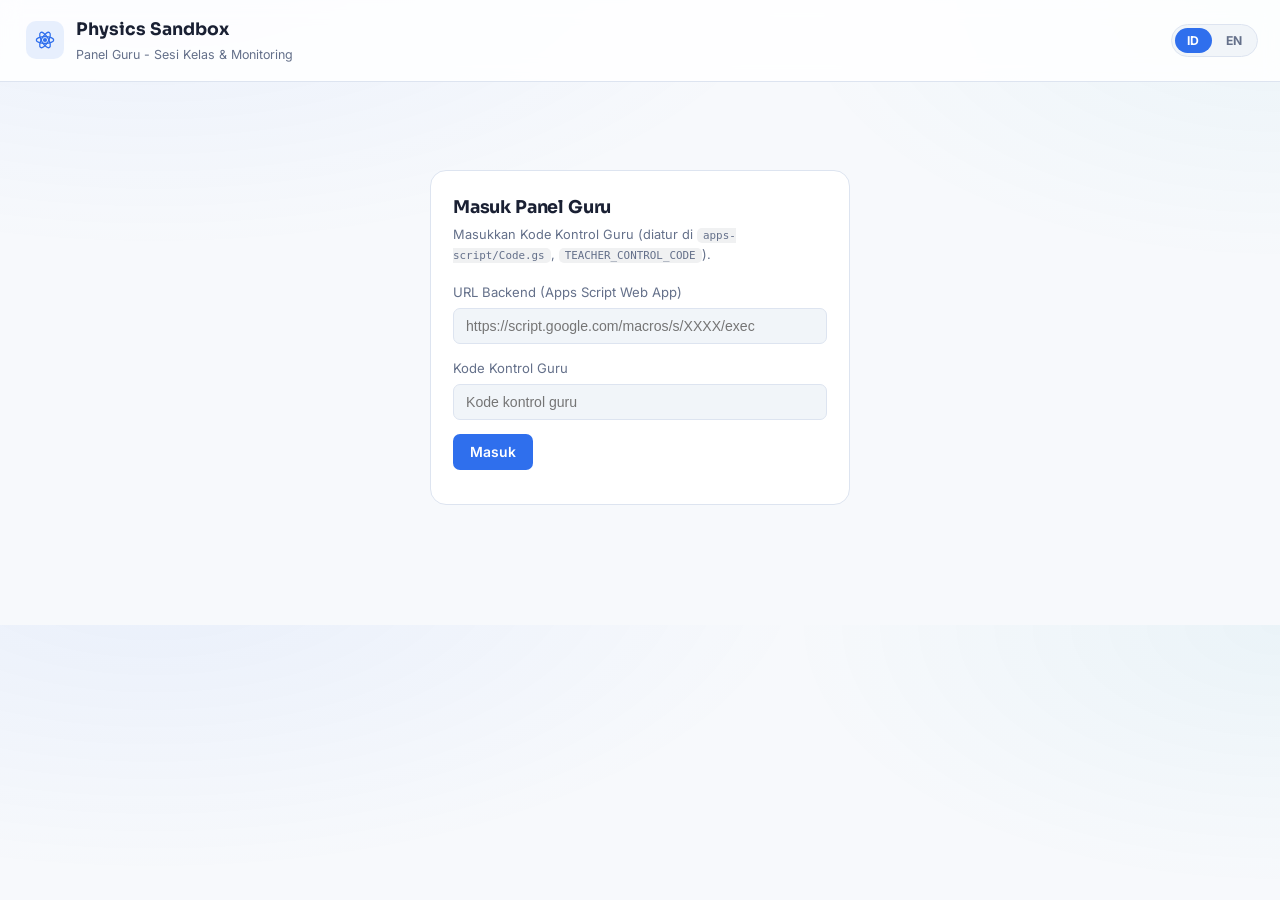
<file: teacher.html>
<!DOCTYPE html>
<html lang="id">
<head>
<meta charset="UTF-8">
<meta name="viewport" content="width=device-width, initial-scale=1.0">
<title>Panel Guru - Physics Sandbox</title>
<link rel="icon" href="data:image/svg+xml,<svg xmlns=%22http://www.w3.org/2000/svg%22 viewBox=%220 0 24 24%22><circle cx=%2212%22 cy=%2212%22 r=%2210%22 fill=%22%230f172a%22/><circle cx=%2212%22 cy=%2212%22 r=%222.3%22 fill=%22%2338bdf8%22/><ellipse cx=%2212%22 cy=%2212%22 rx=%229%22 ry=%223.6%22 fill=%22none%22 stroke=%22%2338bdf8%22 stroke-width=%221.4%22/></svg>">
<link href="https://fonts.googleapis.com/css2?family=Sora:wght@500;600;700&family=Inter:wght@400;500;600;700&display=swap" rel="stylesheet">
<link rel="stylesheet" href="css/style.css">
<style>
  .teacher-wrap { max-width: 880px; margin: 0 auto; padding: 28px 20px 60px; }
  .teacher-card { background: var(--panel); border: 1px solid var(--border); border-radius: var(--radius-lg); padding: 22px; margin-bottom: 20px; }
  .teacher-card h2 { margin: 0 0 4px; font-size: 1.1rem; }
  .teacher-card .muted { margin: 0 0 16px; }
  .code-display { font-family: monospace; font-size: 2.2rem; letter-spacing: 0.12em; font-weight: 700; color: var(--accent); background: var(--panel-light); border: 1px dashed var(--border); border-radius: var(--radius-md); padding: 14px 20px; text-align: center; margin: 10px 0 16px; }
  .field-row { display: flex; gap: 10px; flex-wrap: wrap; margin-bottom: 14px; }
  .field-row > div { flex: 1; min-width: 200px; }
  .field-row label { display: block; font-size: 0.82rem; color: var(--muted); margin-bottom: 5px; }
  .field-row select, .field-row input { width: 100%; background: var(--panel-light); border: 1px solid var(--border); border-radius: var(--radius-sm); color: var(--text); padding: 9px 12px; font-size: 0.88rem; }
  .teacher-actions { display: flex; gap: 10px; flex-wrap: wrap; }
  table.roster-table { width: 100%; border-collapse: collapse; font-size: 0.86rem; }
  table.roster-table th, table.roster-table td { text-align: left; padding: 8px 10px; border-bottom: 1px solid var(--border); }
  table.roster-table th { color: var(--muted); font-weight: 600; font-size: 0.78rem; text-transform: uppercase; letter-spacing: 0.03em; }
  .status-dot { display: inline-block; width: 8px; height: 8px; border-radius: 50%; margin-right: 6px; }
  .status-dot.online { background: var(--good); }
  .status-dot.away { background: var(--warn); }
  .status-dot.stale { background: var(--muted); }
  .teacher-note { font-size: 0.8rem; color: var(--muted); margin-top: 6px; }
  #teacher-login-card { max-width: 420px; margin: 60px auto; }
  [hidden] { display: none !important; }
</style>
</head>
<body>

<header class="site-header">
  <div class="header-inner">
    <a href="index.html" class="brand" style="text-decoration:none;">
      <span class="brand-icon" aria-hidden="true">
        <svg viewBox="0 0 24 24"><circle cx="12" cy="12" r="2.3" fill="currentColor"/><ellipse cx="12" cy="12" rx="9.5" ry="3.8" fill="none" stroke="currentColor" stroke-width="1.4"/><ellipse cx="12" cy="12" rx="9.5" ry="3.8" fill="none" stroke="currentColor" stroke-width="1.4" transform="rotate(60 12 12)"/><ellipse cx="12" cy="12" rx="9.5" ry="3.8" fill="none" stroke="currentColor" stroke-width="1.4" transform="rotate(120 12 12)"/></svg>
      </span>
      <span class="brand-text">
        <span class="brand-title">Physics Sandbox</span>
        <span class="brand-sub">Panel Guru - Sesi Kelas &amp; Monitoring</span>
      </span>
    </a>
    <div class="header-actions">
      <div class="lang-switch" id="lang-switch" role="group" data-i18n-title="header.lang.title" title="Ganti bahasa">
        <button type="button" class="lang-switch-btn" data-lang="id">ID</button>
        <button type="button" class="lang-switch-btn" data-lang="en">EN</button>
      </div>
    </div>
  </div>
</header>

<div class="teacher-wrap">

  <div class="teacher-card" id="teacher-login-card">
    <h2 data-i18n="teacher.login.title">Masuk Panel Guru</h2>
    <p class="muted small" data-i18n-html="teacher.login.desc">Masukkan Kode Kontrol Guru (diatur di <code>apps-script/Code.gs</code>, <code>TEACHER_CONTROL_CODE</code>).</p>
    <div class="field-row">
      <div>
        <label data-i18n="teacher.backendurl.label">URL Backend (Apps Script Web App)</label>
        <input type="text" id="teacher-backend-input" placeholder="https://script.google.com/macros/s/XXXX/exec">
      </div>
    </div>
    <div class="field-row">
      <div>
        <label data-i18n="teacher.controlcode.label">Kode Kontrol Guru</label>
        <input type="password" id="teacher-control-input" data-i18n-placeholder="teacher.controlcode.placeholder" placeholder="Kode kontrol guru">
      </div>
    </div>
    <div class="teacher-actions">
      <button type="button" id="teacher-login-btn" class="btn btn-primary" data-i18n="teacher.login.btn">Masuk</button>
    </div>
    <p class="teacher-note" id="teacher-login-status"></p>
  </div>

  <div id="teacher-panel" hidden>
    <div class="teacher-card">
      <h2 data-i18n="teacher.session.title">Sesi Kelas</h2>
      <p class="muted small" data-i18n="teacher.session.desc">Tentukan satu aktivitas yang wajib dikerjakan bareng semua siswa yang gabung. Siswa gabung lewat tombol Pengaturan di situs utama, masukkan kode di bawah.</p>

      <div id="teacher-no-session">
        <div class="field-row">
          <div>
            <label data-i18n="teacher.topic.label">Topik</label>
            <select id="teacher-topic-select"></select>
          </div>
          <div>
            <label data-i18n="teacher.tab.label">Tab</label>
            <select id="teacher-tab-select">
              <option value="0" data-i18n="tab.materi">Materi Belajar</option>
              <option value="1" data-i18n="tab.eksperimen">Eksperimen</option>
              <option value="2" data-i18n="tab.latihan">Latihan Soal</option>
              <option value="3" data-i18n="tab.lab">Lab Simulasi Virtual</option>
            </select>
          </div>
        </div>
        <div class="teacher-actions">
          <button type="button" id="teacher-start-btn" class="btn btn-primary" data-i18n="teacher.startsession.btn">Mulai Sesi Baru</button>
        </div>
      </div>

      <div id="teacher-has-session" hidden>
        <p class="muted small" data-i18n="teacher.sharecode.desc">Kode untuk dibagikan ke siswa (tulis di papan tulis / sebutkan):</p>
        <div class="code-display" id="teacher-code-display">------</div>
        <div class="field-row">
          <div>
            <label data-i18n="teacher.activetopic.label">Topik aktif sekarang</label>
            <select id="teacher-topic-select-2"></select>
          </div>
          <div>
            <label data-i18n="teacher.activetab.label">Tab aktif sekarang</label>
            <select id="teacher-tab-select-2">
              <option value="0" data-i18n="tab.materi">Materi Belajar</option>
              <option value="1" data-i18n="tab.eksperimen">Eksperimen</option>
              <option value="2" data-i18n="tab.latihan">Latihan Soal</option>
              <option value="3" data-i18n="tab.lab">Lab Simulasi Virtual</option>
            </select>
          </div>
        </div>
        <div class="teacher-actions">
          <button type="button" id="teacher-update-btn" class="btn btn-primary" data-i18n="teacher.applychanges.btn">Terapkan Perubahan</button>
          <button type="button" id="teacher-end-btn" class="btn btn-secondary" data-i18n="teacher.endsession.btn">Akhiri Sesi</button>
        </div>
      </div>
      <p class="teacher-note" id="teacher-session-status"></p>
    </div>

    <div class="teacher-card">
      <h2 data-i18n="teacher.gate.title">Konfirmasi Menunggu</h2>
      <p class="muted small" data-i18n="teacher.gate.desc">Siswa yang sudah menjawab benar pertanyaan konfirmasi Eksperimen, atau mengirim refleksi Lab Simulasi, muncul di sini menunggu keputusanmu. Diperbarui otomatis bersamaan dengan Progres Siswa (~8 detik).</p>
      <div style="overflow-x:auto;">
        <table class="roster-table">
          <thead>
            <tr>
              <th data-i18n="teacher.gate.th.student">Siswa</th>
              <th data-i18n="teacher.gate.th.topic">Topik</th>
              <th data-i18n="teacher.gate.th.stage">Tahap</th>
              <th data-i18n="teacher.gate.th.summary">Ringkasan/Refleksi Siswa</th>
              <th data-i18n="teacher.gate.th.submitted">Dikirim</th>
              <th data-i18n="teacher.gate.th.action">Aksi</th>
            </tr>
          </thead>
          <tbody id="gate-pending-body">
            <tr><td colspan="6" class="muted small" data-i18n="teacher.gate.empty">Tidak ada yang menunggu konfirmasi saat ini.</td></tr>
          </tbody>
        </table>
      </div>
      <p class="teacher-note" id="gate-decide-status"></p>
    </div>

    <div class="teacher-card">
      <h2 data-i18n="teacher.progress.title">Progres Siswa (real-time)</h2>
      <p class="muted small" data-i18n="teacher.progress.desc">Diperbarui otomatis tiap ~8 detik. ID siswa bersifat anonim (tanpa nama), digenerate otomatis per perangkat.</p>
      <div style="overflow-x:auto;">
        <table class="roster-table">
          <thead>
            <tr><th data-i18n="teacher.th.studentid">ID Siswa</th><th data-i18n="teacher.th.activity">Aktivitas sekarang</th><th data-i18n="teacher.th.lastreport">Terakhir lapor</th></tr>
          </thead>
          <tbody id="roster-body">
            <tr><td colspan="3" class="muted small" data-i18n="teacher.roster.empty">Belum ada siswa yang gabung.</td></tr>
          </tbody>
        </table>
      </div>
      <p class="teacher-note" id="roster-count"></p>
    </div>
  </div>

</div>

<script src="js/config.js"></script>
<script src="js/i18n.js"></script>
<!-- content.js memakai INCLINE_TROLLEY_SIM (didefinisikan di demo-simulations.js)
     saat menyusun konten Eksperimen topik Kinematics - wajib dimuat SEBELUM
     content.js di sini juga (bug lama: sebelumnya cuma ada di index.html,
     jadi content.js selalu gagal di tengah jalan & mematahkan sisa isinya
     tiap kali teacher.html dibuka - kena dampak juga oleh field materiCheck/
     eksperimenCheck topik lain yang baru ditambahkan di content.js). -->
<script src="js/demo-simulations.js"></script>
<script src="js/content.js"></script>
<script src="js/teacher.js"></script>
<script>applyStaticI18n(); initLangSwitch();</script>
</body>
</html>
</file>
<file: css/style.css>
:root {
  /* Tema terang & profesional (diperbarui 2026-09-09 atas permintaan user:
     "buat tema nya jadi terang dan profesional dengan layout yang menarik
     dan elegan"). Aksen dibuat lebih gelap/saturasi tinggi (#2f6fed, bukan
     #5b8def versi dark-theme) supaya teks putih di atasnya tetap kontras
     AA-compliant di atas latar terang - lihat juga semua tempat yang dulu
     hardcode teks #051022 (navy gelap, dirancang untuk aksen versi lama)
     yang sudah diganti jadi putih supaya senada dengan aksen baru ini. */
  --bg: #f7f9fc;
  --panel: #ffffff;
  --panel-light: #f1f5f9;
  --panel-hover: #e6ecf5;
  --border: #dde4f0;
  --text: #1a2033;
  --muted: #64708a;
  --accent: #2f6fed;
  --accent-soft: rgba(47,111,237,0.10);
  --accent-dark: #1e4fc4;
  --accent-2: #0891b2;
  --good: #059669;
  --good-soft: rgba(5,150,105,0.12);
  --warn: #d97706;
  --warn-soft: rgba(217,119,6,0.12);
  --danger: #dc2626;
  --as-color: #2f6fed;
  --a2-color: #9333ea;
  --radius-lg: 16px;
  --radius-md: 10px;
  --radius-sm: 7px;
  --shadow-lg: 0 20px 44px -18px rgba(15,23,42,0.16);
  --shadow-md: 0 10px 26px -12px rgba(15,23,42,0.14);
  --header-h: 68px;
  font-family: "Inter", "Segoe UI", system-ui, -apple-system, Roboto, sans-serif;
}

* { box-sizing: border-box; }

/* Perbaikan penting: elemen dengan class yang men-set `display` (flex/grid/dst)
   akan mengabaikan atribut `hidden` bawaan HTML kecuali dipaksa di sini.
   Tanpa baris ini, elemen seperti .key-banner atau .welcome-panel bisa tetap
   terlihat walau `element.hidden = true` sudah di-set lewat JS. */
[hidden] { display: none !important; }

body {
  margin: 0;
  background:
    radial-gradient(1100px 520px at 12% -10%, rgba(47,111,237,0.07), transparent 60%),
    radial-gradient(900px 480px at 100% 0%, rgba(8,145,178,0.05), transparent 55%),
    var(--bg);
  color: var(--text);
  line-height: 1.6;
  -webkit-font-smoothing: antialiased;
}

h1, h2, h3, h4 { font-family: "Sora", "Inter", system-ui, sans-serif; letter-spacing: -0.01em; }

/* ---------------- Header ---------------- */
.site-header {
  background: rgba(255,255,255,0.85);
  backdrop-filter: blur(10px);
  border-bottom: 1px solid var(--border);
  position: sticky;
  top: 0;
  z-index: 40;
}
.header-inner {
  max-width: 1440px;
  margin: 0 auto;
  padding: 12px 22px;
  display: flex;
  align-items: center;
  justify-content: space-between;
  gap: 16px;
}
.brand {
  display: flex;
  align-items: center;
  gap: 12px;
  background: none;
  border: none;
  cursor: pointer;
  padding: 4px;
  text-align: left;
  border-radius: var(--radius-sm);
}
.brand:hover { background: var(--panel-light); }
.brand-icon {
  width: 38px; height: 38px;
  display: flex; align-items: center; justify-content: center;
  color: var(--accent);
  background: var(--accent-soft);
  border-radius: 10px;
  flex: none;
}
.brand-icon svg { width: 22px; height: 22px; }
.brand-text { display: flex; flex-direction: column; }
.brand-title { font-family: "Sora", sans-serif; font-weight: 700; font-size: 1.08rem; color: var(--text); }
.brand-sub { margin-top: 1px; color: var(--muted); font-size: 0.78rem; }

.header-actions { display: flex; align-items: center; gap: 10px; }

.key-status-pill {
  display: flex; align-items: center; gap: 8px;
  background: var(--panel-light);
  border: 1px solid var(--border);
  color: var(--muted);
  padding: 7px 13px;
  border-radius: 999px;
  cursor: pointer;
  font-size: 0.8rem;
  font-weight: 500;
}
.key-status-pill:hover { border-color: var(--accent); color: var(--text); }
.key-status-dot { width: 8px; height: 8px; border-radius: 50%; background: var(--danger); flex: none; }
.key-status-dot.key-status-on { background: var(--good); }

.settings-btn {
  display: flex; align-items: center; gap: 7px;
  background: var(--panel-light);
  border: 1px solid var(--border);
  color: var(--text);
  padding: 8px 15px;
  border-radius: var(--radius-sm);
  cursor: pointer;
  font-size: 0.85rem;
  font-weight: 500;
}
.settings-btn svg { width: 17px; height: 17px; }
.settings-btn:hover { border-color: var(--accent); background: var(--panel-hover); }

/* ---------------- Pengalih bahasa (ID/EN) ---------------- */
.lang-switch {
  display: flex;
  background: var(--panel-light);
  border: 1px solid var(--border);
  border-radius: 999px;
  padding: 3px;
  gap: 2px;
}
.lang-switch-btn {
  background: none;
  border: none;
  color: var(--muted);
  padding: 5px 12px;
  border-radius: 999px;
  cursor: pointer;
  font-size: 0.76rem;
  font-weight: 700;
  letter-spacing: 0.02em;
  font-family: inherit;
}
.lang-switch-btn:hover { color: var(--text); }
.lang-switch-btn.active { background: var(--accent); color: #ffffff; }

@media (max-width: 640px) {
  .brand-sub { display: none; }
  .settings-btn span:last-child { display: none; }
}

/* ---------------- Layout & sidebar ---------------- */
.layout {
  display: grid;
  grid-template-columns: 280px 1fr;
  max-width: 1440px;
  margin: 0 auto;
  gap: 22px;
  padding: 22px;
  align-items: start;
  transition: grid-template-columns 0.28s cubic-bezier(.4,0,.2,1);
}
/* Begitu sebuah topik aktif, kolom sidebar dilepas sepenuhnya (lebar 0) -
   #topic-nav pindah jadi position:fixed (lihat di bawah) sehingga TIDAK
   memakan ruang sama sekali dan konten mendapat lebar penuh. */
body.nav-collapsed .layout { grid-template-columns: 0px 1fr; }

#nav-toggle {
  position: fixed;
  top: calc(var(--header-h) + 14px);
  left: 14px;
  z-index: 46;
  width: 34px; height: 34px;
  display: flex; align-items: center; justify-content: center;
  background: var(--panel-light);
  border: 1px solid var(--border);
  color: var(--muted);
  border-radius: 50%;
  cursor: pointer;
  box-shadow: var(--shadow-md);
  transition: transform 0.25s ease, color 0.2s ease, opacity 0.2s ease;
}
#nav-toggle svg { width: 15px; height: 15px; }
#nav-toggle:hover { color: var(--accent); border-color: var(--accent); }
body.nav-pinned #nav-toggle { transform: rotate(180deg); color: var(--accent); }
/* Saat belum ada topik dipilih (sidebar sudah tampil penuh secara normal di
   grid), tombol pin ini tidak diperlukan. */
body:not(.nav-collapsed) #nav-toggle { opacity: 0; pointer-events: none; }
@media (max-width: 900px) { #nav-toggle { display: none; } }

.topic-nav {
  background: var(--panel);
  border: 1px solid var(--border);
  border-radius: var(--radius-lg);
  padding: 14px 10px;
  max-height: calc(100vh - var(--header-h) - 40px);
  overflow-y: auto;
  overflow-x: hidden;
  position: sticky;
  top: calc(var(--header-h) + 18px);
  width: 100%;
  scrollbar-width: thin;
}

/* Mode "auto-hide": begitu topik aktif, nav sepenuhnya disembunyikan
   (tidak memakan ruang, tidak bisa diklik) dan cuma tombol bulat #nav-toggle
   yang terlihat. Meng-hover tombol itu (atau nav itu sendiri, lewat class
   "nav-peek" yang diatur app.js) menampilkannya lagi sebagai panel melayang
   di atas konten - konten sendiri tidak pernah bergeser/terganggu. */
body.nav-collapsed .topic-nav {
  position: fixed;
  left: 14px;
  top: calc(var(--header-h) + 14px);
  width: 280px;
  max-height: calc(100vh - var(--header-h) - 28px);
  opacity: 0;
  transform: translateX(-14px) scale(0.98);
  pointer-events: none;
  box-shadow: var(--shadow-lg);
  transition: opacity 0.18s ease, transform 0.18s ease;
  z-index: 44;
}
body.nav-collapsed.nav-peek .topic-nav,
body.nav-pinned .topic-nav {
  opacity: 1;
  transform: translateX(0) scale(1);
  pointer-events: auto;
}

.nav-group-title {
  font-size: 0.68rem;
  text-transform: uppercase;
  letter-spacing: 0.08em;
  color: var(--muted);
  margin: 14px 10px 7px;
  white-space: nowrap;
  overflow: hidden;
}
.nav-group-title:first-child { margin-top: 4px; }

.nav-item {
  display: flex;
  align-items: center;
  gap: 9px;
  width: 100%;
  text-align: left;
  background: transparent;
  border: none;
  color: var(--text);
  padding: 9px 10px;
  border-radius: var(--radius-sm);
  cursor: pointer;
  font-size: 0.87rem;
  white-space: nowrap;
  overflow: hidden;
}
.nav-item:hover { background: var(--panel-light); }
.nav-item.active { background: var(--accent); color: #ffffff; font-weight: 600; }
.nav-item .num { color: var(--muted); font-variant-numeric: tabular-nums; width: 1.5em; flex: none; font-size: 0.82rem; }
.nav-item.active .num { color: rgba(255,255,255,0.75); }
.nav-item .dot { width: 6px; height: 6px; border-radius: 50%; flex: none; }
.nav-item .label { overflow: hidden; text-overflow: ellipsis; }
.nav-item.session-locked { opacity: 0.4; cursor: not-allowed; }
.nav-item.session-locked:hover { background: transparent; }
.nav-item.session-active { box-shadow: inset 0 0 0 1.5px var(--accent); }
.nav-item .session-dot { width: 7px; height: 7px; border-radius: 50%; background: var(--accent); flex: none; margin-left: auto; box-shadow: 0 0 0 3px var(--accent-soft); }
.nav-item.active .session-dot { background: #ffffff; box-shadow: 0 0 0 3px rgba(255,255,255,0.3); }
.dot-ready { background: var(--good); }
.dot-soon { background: var(--border); }

/* grid-column eksplisit ini WAJIB ada: begitu #topic-nav berpindah jadi
   position:fixed (mode auto-hide, lihat body.nav-collapsed .topic-nav di
   bawah), elemen itu keluar dari alur grid sepenuhnya. Tanpa baris ini,
   grid auto-placement akan menaruh .content-area ke kolom pertama yang
   kosong (lebar 0px) alih-alih kolom kedua, membuat seluruh konten
   terjepit jadi kolom sempit. */
.content-area { min-width: 0; grid-column: 2; }
.topic-nav { grid-column: 1; }
@media (max-width: 900px) {
  .content-area, .topic-nav { grid-column: 1; }
}

/* ============================================================
   Onboarding gate (wajib sebelum situs bisa diakses)
   ------------------------------------------------------------
   Overlay layar penuh: API key -> pilih peran (siswa/bukan siswa)
   -> (siswa) nama+kelas -> kode dari guru, ATAU (bukan siswa)
   kode eksplorasi. #site-shell (header, nav, konten) baru
   ditampilkan setelah semua langkah yang relevan selesai.
   ============================================================ */
.onboarding-gate {
  position: fixed;
  inset: 0;
  z-index: 500;
  display: flex;
  align-items: center;
  justify-content: center;
  padding: 24px;
  overflow-y: auto;
  background:
    radial-gradient(1100px 520px at 12% -10%, rgba(47,111,237,0.07), transparent 60%),
    radial-gradient(900px 480px at 100% 0%, rgba(8,145,178,0.05), transparent 55%),
    var(--bg);
}
.gate-card {
  width: 100%;
  max-width: 560px;
  margin: auto;
  background: linear-gradient(160deg, var(--panel-light), var(--panel));
  border: 1px solid var(--border);
  border-radius: var(--radius-lg);
  padding: 30px 32px;
  box-shadow: var(--shadow-lg);
}
.gate-brand { display: flex; align-items: center; gap: 12px; margin-bottom: 24px; }
.gate-brand .brand-icon { width: 36px; height: 36px; }
.gate-brand .brand-title { font-family: "Sora", sans-serif; font-weight: 700; font-size: 1.05rem; }
.gate-step h2 { margin: 0 0 8px; font-size: 1.2rem; }
.gate-step > p.muted { margin: 0 0 18px; }
.gate-step label { display: block; font-size: 0.85rem; color: var(--muted); margin: 0 0 14px; }
.gate-step label input {
  width: 100%; margin-top: 6px;
  background: var(--bg); border: 1px solid var(--border); color: var(--text);
  border-radius: var(--radius-sm); padding: 10px 12px; font-size: 0.9rem;
}
.gate-step label input:focus { outline: none; border-color: var(--accent); }
.gate-role-options { display: flex; flex-direction: column; gap: 12px; margin-top: 4px; }
.gate-role-btn {
  display: flex; flex-direction: column; gap: 4px; text-align: left;
  background: var(--panel); border: 1px solid var(--border); color: var(--text);
  padding: 16px 18px; border-radius: var(--radius-md); cursor: pointer; font-family: inherit;
}
.gate-role-btn:hover { border-color: var(--accent); background: var(--panel-hover); }
.gate-role-btn strong { font-size: 0.98rem; }
.gate-back-row { margin-top: 14px; margin-bottom: 0; }

/* ---------------- Welcome / onboarding ---------------- */
.welcome-panel {
  display: flex;
  flex-direction: column;
  gap: 20px;
}
.welcome-intro, .topic-header {
  background: var(--panel);
  border: 1px solid var(--border);
  border-radius: var(--radius-lg);
  padding: 24px 26px;
}
.welcome-intro h2 { margin-top: 0; font-size: 1.4rem; }
.muted { color: var(--muted); }
.muted.small { font-size: 0.8rem; margin-top: 8px; }

.badge {
  display: inline-block;
  font-size: 0.7rem;
  padding: 3px 10px;
  border-radius: 999px;
  font-weight: 600;
  letter-spacing: 0.02em;
}
.badge-ready { background: var(--good-soft); color: var(--good); }
.badge-soon { background: rgba(148,163,184,0.15); color: var(--muted); }
.badge-as { background: var(--accent-soft); color: var(--as-color); }
.badge-a2 { background: rgba(147,51,234,0.10); color: var(--a2-color); }

.onboarding-card {
  background: linear-gradient(160deg, var(--panel-light), var(--panel));
  border: 1px solid var(--border);
  border-radius: var(--radius-lg);
  padding: 26px 28px;
  box-shadow: var(--shadow-md);
}
.onboarding-head h3 { margin: 0 0 8px; font-size: 1.15rem; color: var(--text); }
.onboarding-head p { margin: 0 0 18px; }

.onboarding-steps {
  list-style: none;
  counter-reset: step;
  margin: 0 0 16px;
  padding: 0;
  display: flex;
  flex-direction: column;
  gap: 16px;
}
.onboarding-steps li {
  counter-increment: step;
  display: flex;
  gap: 14px;
  align-items: flex-start;
}
.onboarding-steps li::before {
  content: counter(step);
  flex: none;
  width: 28px; height: 28px;
  border-radius: 50%;
  background: var(--accent);
  color: #ffffff;
  font-weight: 700;
  font-size: 0.85rem;
  display: flex; align-items: center; justify-content: center;
  margin-top: 1px;
}
.step-body { flex: 1; min-width: 0; }
.step-body p { margin: 0 0 8px; }

.key-input-row { display: flex; flex-wrap: wrap; gap: 8px; }
.key-input-row input {
  flex: 1;
  min-width: 220px;
  background: var(--bg);
  border: 1px solid var(--border);
  color: var(--text);
  border-radius: var(--radius-sm);
  padding: 9px 12px;
  font-size: 0.88rem;
}
.onboarding-status { font-size: 0.82rem; margin: 8px 0 0; min-height: 1.2em; color: var(--muted); }
.onboarding-status.ok { color: var(--good); }
.onboarding-footnote { margin-top: 4px; font-size: 0.8rem; }
.onboarding-footnote a { color: var(--accent); }

.onboarding-done-row { display: flex; align-items: flex-start; gap: 14px; }
.onboarding-done-icon {
  width: 40px; height: 40px; flex: none;
  border-radius: 50%;
  background: var(--good-soft);
  color: var(--good);
  display: flex; align-items: center; justify-content: center;
}
.onboarding-done-icon svg { width: 22px; height: 22px; }
.onboarding-done-row h3 { margin: 0 0 4px; font-size: 1.05rem; }
.onboarding-done-row .link-btn { color: var(--accent); }

/* ---------------- Topic header / tabs ---------------- */
.topic-header { border-radius: var(--radius-lg) var(--radius-lg) 0 0; border-bottom: none; margin-bottom: 0; }
.topic-header h2 { margin: 8px 0 4px; font-size: 1.3rem; }
.topic-header p { margin: 0; color: var(--muted); }

.tabs {
  display: flex;
  flex-wrap: wrap;
  background: rgba(255,255,255,0.92);
  backdrop-filter: blur(8px);
  border: 1px solid var(--border);
  border-top: none;
  position: sticky;
  top: var(--header-h);
  z-index: 20;
}
.tab-btn {
  display: flex;
  align-items: center;
  gap: 8px;
  background: transparent;
  border: none;
  color: var(--muted);
  padding: 13px 18px;
  cursor: pointer;
  font-size: 0.87rem;
  font-weight: 500;
  border-bottom: 2px solid transparent;
  white-space: nowrap;
}
.tab-btn svg { width: 17px; height: 17px; flex: none; }
.tab-btn:hover { color: var(--text); }
.tab-btn.active { color: var(--accent); border-bottom-color: var(--accent); }
@media (max-width: 640px) {
  .tab-btn span { display: none; }
  .tab-btn { padding: 12px 14px; }
}

.tab-panels {
  background: var(--panel);
  border: 1px solid var(--border);
  border-top: none;
  border-radius: 0 0 var(--radius-lg) var(--radius-lg);
  padding: 24px 26px;
}
.tab-panel { display: none; }
.tab-panel.active { display: block; }

.tab-panel h3 { color: var(--text); font-size: 1.1rem; border-left: 3px solid var(--accent); padding-left: 10px; margin: 26px 0 12px; }
.tab-panel h3:first-child { margin-top: 0; }
.tab-panel h4 { color: var(--accent); font-size: 0.98rem; margin: 20px 0 8px; }
.tab-panel table { border-collapse: collapse; width: 100%; margin: 14px 0; font-size: 0.9rem; }
.tab-panel th, .tab-panel td {
  border: 1px solid var(--border);
  padding: 7px 10px;
  text-align: center;
}
.tab-panel th { background: var(--panel-light); font-weight: 600; }
.formula-box {
  background: var(--panel-light);
  border-left: 3px solid var(--accent);
  padding: 12px 18px;
  border-radius: var(--radius-sm);
  margin: 14px 0;
  overflow-x: auto;
}

/* ---------------- Media kontekstual (foto & video) ---------------- */
.media-row {
  display: grid;
  grid-template-columns: 1fr 1fr;
  gap: 16px;
  margin: 16px 0 22px;
}
@media (max-width: 760px) { .media-row { grid-template-columns: 1fr; } }
.media-card {
  background: var(--panel-light);
  border: 1px solid var(--border);
  border-radius: var(--radius-md);
  overflow: hidden;
}
.media-card img { display: block; width: 100%; height: 190px; object-fit: contain; background: #eef2f7; }
.media-card .media-video-wrap { position: relative; width: 100%; padding-top: 56.25%; background: #000; }
.media-card .media-video-wrap iframe { position: absolute; inset: 0; width: 100%; height: 100%; border: none; }
.media-caption { padding: 10px 14px; font-size: 0.78rem; color: var(--muted); line-height: 1.5; }
.media-caption strong { color: var(--text); }
.media-caption a { color: var(--accent); }

.question-card {
  background: var(--panel-light);
  border: 1px solid var(--border);
  border-radius: var(--radius-md);
  padding: 15px 18px;
  margin-bottom: 14px;
}
.question-card .q-title { font-weight: 600; margin-bottom: 6px; color: var(--text); }
.question-card .options { list-style: none; padding: 0; margin: 8px 0; }
.question-card .options li { padding: 4px 0; }
.reveal-btn {
  background: none;
  border: 1px solid var(--accent);
  color: var(--accent);
  padding: 5px 13px;
  border-radius: var(--radius-sm);
  cursor: pointer;
  font-size: 0.8rem;
  margin-top: 6px;
}
.reveal-btn:hover { background: var(--accent-soft); }
.solution {
  margin-top: 10px;
  padding-top: 10px;
  border-top: 1px dashed var(--border);
  display: none;
}
.solution.show { display: block; }

.sim-embed {
  border: 1px solid var(--border);
  border-radius: var(--radius-md);
  overflow: hidden;
  margin: 14px 0;
  background: #eef2f7;
}
.sim-embed iframe { width: 100%; height: 420px; border: none; display: block; }

/* ---------------- Lab tab ---------------- */
.key-banner {
  display: flex;
  align-items: center;
  justify-content: space-between;
  flex-wrap: wrap;
  gap: 10px;
  background: var(--warn-soft);
  border: 1px solid rgba(217,119,6,0.35);
  color: var(--warn);
  padding: 12px 16px;
  border-radius: var(--radius-md);
  margin-bottom: 18px;
  font-size: 0.88rem;
}

.lab-grid {
  display: grid;
  grid-template-columns: 1fr 1fr;
  gap: 18px;
}
.lab-preview-card { grid-column: 1 / -1; }
.lab-card {
  background: var(--panel-light);
  border: 1px solid var(--border);
  border-radius: var(--radius-md);
  padding: 18px 20px;
}
.lab-card h3 {
  margin-top: 0;
  display: flex;
  align-items: center;
  gap: 10px;
  border-left: none;
  padding-left: 0;
  font-size: 1rem;
}
.step-num {
  width: 22px; height: 22px;
  border-radius: 50%;
  background: var(--accent-soft);
  color: var(--accent);
  font-size: 0.75rem;
  font-weight: 700;
  display: flex; align-items: center; justify-content: center;
  flex: none;
}
@media (max-width: 800px) {
  .lab-grid { grid-template-columns: 1fr; }
}

.prompt-form label {
  display: block;
  font-size: 0.85rem;
  color: var(--muted);
  margin-bottom: 12px;
}
.prompt-form select, .prompt-form input[type=text], .prompt-form textarea,
#final-prompt, #backend-url-input, #settings-key-input, #lab-reflection-input, .code-editor {
  width: 100%;
  margin-top: 5px;
  background: var(--bg);
  border: 1px solid var(--border);
  color: var(--text);
  border-radius: var(--radius-sm);
  padding: 9px 11px;
  font-size: 0.88rem;
  font-family: inherit;
}
.prompt-form select:focus, .prompt-form input:focus, .prompt-form textarea:focus,
#final-prompt:focus, #backend-url-input:focus, #settings-key-input:focus, #lab-reflection-input:focus, .code-editor:focus {
  outline: none;
  border-color: var(--accent);
}
#lab-reflection-input { resize: vertical; }
#final-prompt { font-family: inherit; }
.code-editor { font-family: "Fira Code", Consolas, monospace; font-size: 0.8rem; height: 320px; margin-top: 10px; }

.btn {
  display: inline-flex;
  align-items: center;
  gap: 8px;
  border: none;
  border-radius: var(--radius-sm);
  padding: 10px 17px;
  cursor: pointer;
  font-size: 0.87rem;
  font-weight: 600;
  font-family: inherit;
}
.btn svg { width: 16px; height: 16px; flex: none; }
.btn-primary { background: var(--accent); color: #ffffff; }
.btn-primary:hover { background: var(--accent-dark); }
.btn-secondary { background: var(--panel); border: 1px solid var(--border); color: var(--text); }
.btn-secondary:hover { border-color: var(--accent); color: var(--accent); }
.btn-small { padding: 7px 12px; font-size: 0.8rem; }
.btn-icon { padding: 9px; }
.btn:disabled { opacity: 0.45; cursor: not-allowed; }

.link-btn {
  background: none; border: none; padding: 0;
  color: inherit; text-decoration: underline;
  font: inherit; cursor: pointer;
}

.lab-actions { display: flex; align-items: center; gap: 12px; margin-top: 12px; flex-wrap: wrap; }
.preview-toolbar { display: flex; gap: 10px; margin-bottom: 12px; flex-wrap: wrap; }
.preview-frame {
  width: 100%;
  height: 480px;
  border: 1px solid var(--border);
  border-radius: var(--radius-sm);
  background: white;
}
.mode-banner {
  margin-top: 12px;
  padding: 10px 14px;
  border-radius: var(--radius-sm);
  font-size: 0.85rem;
  background: var(--warn-soft);
  color: var(--warn);
  border: 1px solid rgba(217,119,6,0.3);
}
.mode-banner .link-btn { color: var(--warn); }

/* ---------------- Modal ---------------- */
.modal {
  position: fixed; inset: 0;
  background: rgba(4,7,15,0.7);
  backdrop-filter: blur(3px);
  display: flex; align-items: center; justify-content: center;
  z-index: 60;
  padding: 20px;
}
.modal[hidden] { display: none; }
.modal-box {
  background: var(--panel);
  border: 1px solid var(--border);
  border-radius: var(--radius-lg);
  padding: 24px 28px;
  max-width: 480px;
  width: 100%;
  box-shadow: var(--shadow-lg);
}
.modal-head { display: flex; align-items: center; justify-content: space-between; margin-bottom: 4px; }
.modal-head h3 { margin: 0; font-size: 1.1rem; }
.icon-btn {
  background: none; border: none; color: var(--muted); cursor: pointer;
  padding: 4px; border-radius: 6px; display: flex;
}
.icon-btn:hover { color: var(--text); background: var(--panel-light); }
.icon-btn svg { width: 18px; height: 18px; }
.modal-box label { display: block; font-size: 0.85rem; color: var(--muted); margin: 14px 0 6px; }
.modal-actions { display: flex; gap: 10px; margin-top: 18px; justify-content: flex-end; }
#confirm-modal .modal-box { max-width: 560px; max-height: 82vh; overflow-y: auto; }

/* ---------------- Konfirmasi pemahaman (gate) & framing PjBL ---------------- */
.pjbl-stage-label {
  font-size: 0.78rem;
  font-weight: 600;
  color: var(--accent);
  background: var(--accent-soft);
  border-radius: var(--radius-sm);
  padding: 6px 12px;
  display: inline-block;
  margin: 0 0 14px;
}
.question-card {
  background: var(--panel-light);
  border: 1px solid var(--border);
  border-radius: var(--radius-md);
  padding: 14px 16px;
  margin-bottom: 14px;
}
.question-card:last-child { margin-bottom: 0; }
.q-title { font-weight: 700; font-size: 0.82rem; color: var(--muted); margin-bottom: 6px; }
.options-input { display: flex; flex-direction: column; gap: 6px; margin-top: 8px; }
.option-radio {
  display: flex;
  align-items: flex-start;
  gap: 8px;
  font-size: 0.88rem;
  padding: 6px 8px;
  border-radius: var(--radius-sm);
  cursor: pointer;
}
.option-radio:hover { background: var(--panel-hover); }
.option-radio input { margin-top: 3px; flex: none; }
.confirm-feedback { margin: 8px 0 0; }
.confirm-feedback.ok { color: var(--good); }
.confirm-feedback.warn { color: var(--warn); }
/* Status skor kuis Materi (lihat openConfirmModal() di app.js) - dipakai
   saat skor siswa BELUM mencapai ambang minimum (PASS_THRESHOLD_MATERI),
   supaya pesan "pelajari kembali materi" cukup mencolok dibanding
   .teacher-note biasa yang berwarna muted. */
.gate-score-fail { color: var(--warn); font-weight: 600; }

.gate-banner {
  display: flex;
  align-items: flex-start;
  gap: 8px;
  border-radius: var(--radius-md);
  padding: 12px 14px;
  font-size: 0.85rem;
  margin-bottom: 16px;
}
.gate-banner-icon { flex: none; }
.gate-pending { background: var(--warn-soft); color: var(--warn); }
.gate-approved { background: var(--good-soft); color: var(--good); }
.gate-rejected { background: rgba(220,38,38,0.10); color: var(--danger); }
.gate-retry-btn { margin-top: 8px; }

/* Kartu & tombol gaya "panel guru" yang dipakai juga di index.html (mis.
   refleksi Lab) - definisi lengkap (warna dsb) sudah ada di sini supaya
   tidak perlu duplikasi <style> inline seperti di teacher.html. */
.teacher-actions { display: flex; gap: 10px; flex-wrap: wrap; }
.teacher-note { font-size: 0.8rem; color: var(--muted); margin-top: 6px; }

.advanced-settings { margin-top: 16px; }
.advanced-settings summary {
  cursor: pointer;
  font-size: 0.82rem;
  color: var(--muted);
  padding: 6px 0;
}
.advanced-settings summary:hover { color: var(--text); }

code {
  background: rgba(15,23,42,0.06);
  padding: 1px 6px;
  border-radius: 5px;
  font-size: 0.85em;
  font-family: "Fira Code", Consolas, monospace;
}

@media (max-width: 900px) {
  /* Auto-hide lewat hover tidak relevan di layar sentuh, jadi di mobile
     sidebar selalu tampil normal, mengalir di atas konten (bukan overlay). */
  .layout { grid-template-columns: 1fr; }
  body.nav-collapsed .layout { grid-template-columns: 1fr; }
  body.nav-collapsed .topic-nav,
  body.nav-pinned .topic-nav {
    position: static;
    width: 100%;
    max-height: none;
    opacity: 1;
    transform: none;
    pointer-events: auto;
    box-shadow: none;
  }
}

/* ============================================================
   Navigasi bertahap: gembok tab per topik, progress bar, toast
   (topik sendiri TIDAK pernah digembok - siswa bebas mulai dari
   topik mana saja; hanya urutan tab di dalam topik yang bertahap)
   ============================================================ */
.tab-btn.locked { opacity: 0.4; cursor: not-allowed; }
.tab-btn.locked:hover { color: var(--muted); }

.topic-progress {
  display: flex;
  align-items: center;
  justify-content: space-between;
  flex-wrap: wrap;
  gap: 12px;
  background: var(--panel-light);
  border: 1px solid var(--border);
  border-top: none;
  padding: 10px 18px;
}
.progress-steps { display: flex; align-items: center; flex-wrap: wrap; gap: 0; font-size: 0.78rem; color: var(--muted); }
.progress-step { display: flex; align-items: center; gap: 6px; white-space: nowrap; }
.progress-step-dot { width: 8px; height: 8px; border-radius: 50%; background: var(--border); flex: none; }
.progress-step.done .progress-step-dot { background: var(--good); }
.progress-step.done { color: var(--text); }
.progress-step.current .progress-step-dot { background: var(--accent); box-shadow: 0 0 0 3px var(--accent-soft); }
.progress-step.current { color: var(--accent); font-weight: 600; }
.progress-step.unlocked .progress-step-dot { background: var(--border); }
.progress-step.locked .progress-step-dot { background: rgba(148,163,184,0.25); }
.progress-step-line { width: 20px; height: 1px; background: var(--border); margin: 0 8px; flex: none; }

.app-toast {
  position: fixed;
  left: 50%;
  bottom: 28px;
  transform: translate(-50%, 20px);
  background: var(--panel-light);
  border: 1px solid var(--border);
  color: var(--text);
  padding: 12px 20px;
  border-radius: var(--radius-md);
  box-shadow: var(--shadow-lg);
  font-size: 0.85rem;
  max-width: min(90vw, 420px);
  z-index: 600;
  opacity: 0;
  pointer-events: none;
  transition: opacity 0.2s ease, transform 0.2s ease;
}
.app-toast.show { opacity: 1; transform: translate(-50%, 0); pointer-events: auto; }

#unlock-status-text.ok { color: var(--good); }
#class-session-status-text.ok { color: var(--good); }

.class-session-banner {
  position: sticky;
  top: 0;
  z-index: 80;
  display: flex;
  align-items: center;
  justify-content: center;
  gap: 14px;
  flex-wrap: wrap;
  background: var(--accent);
  color: #ffffff;
  padding: 10px 20px;
  font-size: 0.86rem;
  font-weight: 600;
  text-align: center;
}
.class-session-banner[hidden] { display: none; }
.class-session-banner .btn { flex: none; }

/* ============================================================
   Edit lanjutan (Lab Simulasi Virtual)
   ============================================================ */
.lab-edit-followup {
  margin-top: 16px;
  padding-top: 16px;
  border-top: 1px dashed var(--border);
}
.lab-edit-followup label { display: block; font-size: 0.85rem; color: var(--muted); }
.edit-followup-title { display: block; margin-bottom: 6px; }
.lab-edit-followup textarea {
  width: 100%;
  background: var(--panel);
  border: 1px solid var(--border);
  border-radius: var(--radius-sm);
  color: var(--text);
  padding: 10px 12px;
  font-family: inherit;
  font-size: 0.88rem;
  resize: vertical;
}
.lab-edit-followup textarea:disabled { opacity: 0.5; }

/* ============================================================
   Tutor Fisika offline (chatbot lokal)
   ============================================================ */
.chatbot-toggle-btn {
  position: fixed;
  right: 22px;
  bottom: 22px;
  display: flex;
  align-items: center;
  gap: 8px;
  background: var(--accent);
  color: #ffffff;
  border: none;
  padding: 12px 18px;
  border-radius: 999px;
  font-weight: 600;
  font-size: 0.88rem;
  cursor: pointer;
  box-shadow: var(--shadow-lg);
  z-index: 90;
}
.chatbot-toggle-btn:hover { background: var(--accent-dark); }
.chatbot-toggle-btn svg { width: 18px; height: 18px; flex: none; }

.chatbot-panel {
  position: fixed;
  right: 22px;
  bottom: 88px;
  width: min(380px, calc(100vw - 44px));
  max-height: min(72vh, 640px);
  display: flex;
  flex-direction: column;
  background: var(--panel);
  border: 1px solid var(--border);
  border-radius: var(--radius-lg);
  box-shadow: var(--shadow-lg);
  z-index: 95;
  overflow: hidden;
}
.chatbot-panel[hidden] { display: none; }
.chatbot-head {
  display: flex;
  align-items: flex-start;
  justify-content: space-between;
  gap: 10px;
  padding: 14px 16px 10px;
  border-bottom: 1px solid var(--border);
}
.chatbot-head h3 { margin: 0 0 2px; font-size: 1rem; }
.chatbot-disclaimer { padding: 8px 16px; margin: 0; border-bottom: 1px solid var(--border); line-height: 1.4; }
.chatbot-messages {
  flex: 1;
  overflow-y: auto;
  padding: 14px 16px;
  display: flex;
  flex-direction: column;
  gap: 10px;
}
.chatbot-msg {
  max-width: 88%;
  padding: 9px 12px;
  border-radius: var(--radius-md);
  font-size: 0.86rem;
  line-height: 1.5;
}
.chatbot-msg.bot { align-self: flex-start; background: var(--panel-light); border: 1px solid var(--border); }
.chatbot-msg.user { align-self: flex-end; background: var(--accent-soft); color: var(--text); }
.chatbot-form { display: flex; gap: 8px; padding: 12px 16px; border-top: 1px solid var(--border); }
.chatbot-form input:disabled, .chatbot-form button:disabled { opacity: 0.6; cursor: not-allowed; }
.chatbot-form input {
  flex: 1;
  background: var(--panel-light);
  border: 1px solid var(--border);
  border-radius: var(--radius-sm);
  color: var(--text);
  padding: 9px 12px;
  font-size: 0.86rem;
}
@media (max-width: 480px) {
  .chatbot-panel { right: 12px; left: 12px; width: auto; bottom: 78px; }
  .chatbot-toggle-btn { right: 12px; bottom: 12px; padding: 11px 14px; }
  .chatbot-toggle-btn span { display: none; }
}
</file>
